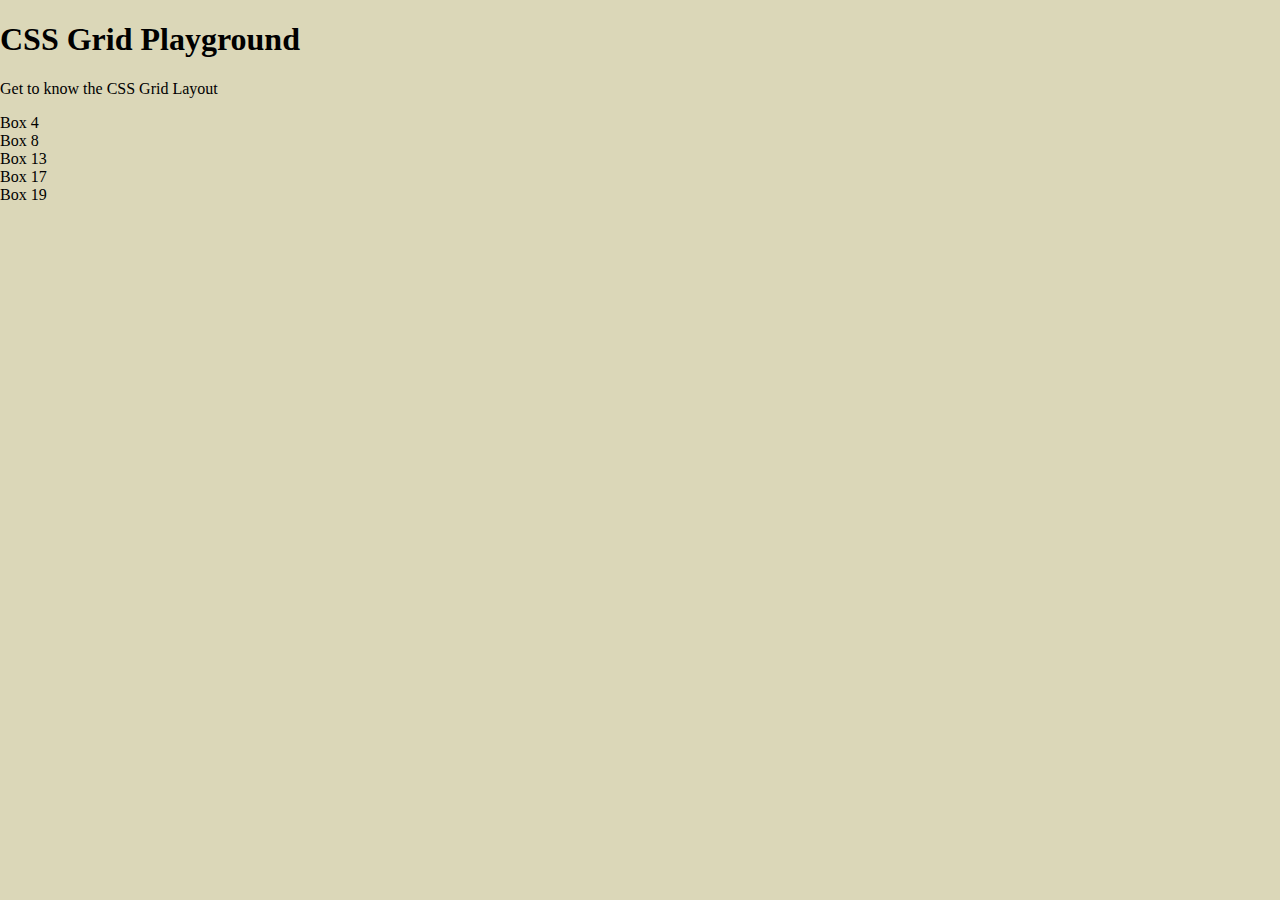
<file: index.html>
<!DOCTYPE html>
<html lang="en">
<head>
   <meta charset="UTF-8">
   <meta name="viewport" content="width=device-width, initial-scale=1.0">
   <meta http-equiv="X-UA-Compatible" content="ie=edge">
   <title>Basic Grid Demo</title>
   <link rel="stylesheet" href="style-main.css">
</head>
<body class="site">
   <header class="masthead">
      <div class="site-branding">
         <h1 class="site-title">CSS Grid Playground</h1>
         <p>Get to know the CSS Grid Layout</p>
      </div>
   </header>
   <main class="main-area">

      <section class="the-grid">
         <!-- <div class="box blue">Box 1</div> -->
         <!-- <div class="box purple">Box 2</div> -->
         <!-- <div class="box green">Box 3</div> -->
         <div class="box yellow">Box 4</div>
         <!-- <div class="box orange">Box 5</div> -->
         <!-- <div class="box red">Box 6</div> -->
         <!-- <div class="box slate">Box 7</div> -->
         <div class="box lineblue">Box 8</div>
         <!-- <div class="box linepurple">Box 9</div> -->
         <!-- <div class="box linegreen">Box 10</div> -->
         <!-- <div class="box lineyellow">Box 11</div> -->
         <!-- <div class="box lineorange">Box 12</div> -->
         <div class="box linered">Box 13</div>
         <!-- <div class="box lineslate">Box 14</div> -->
         <!-- <div class="box dotsblue">Box 15</div> -->
         <!-- <div class="box dotspurple">Box 16</div> -->
         <div class="box dotsgreen">Box 17</div>
         <!-- <div class="box dotsyellow">Box 18</div> -->
         <div class="box dotsorange">Box 19</div>
         <!-- <div class="box dotsred">Box 20</div> -->
         <!-- <div class="box dotsslate">Box21</div> -->

      </section>
   </main>


   </div>
</body>
</html>
</file>
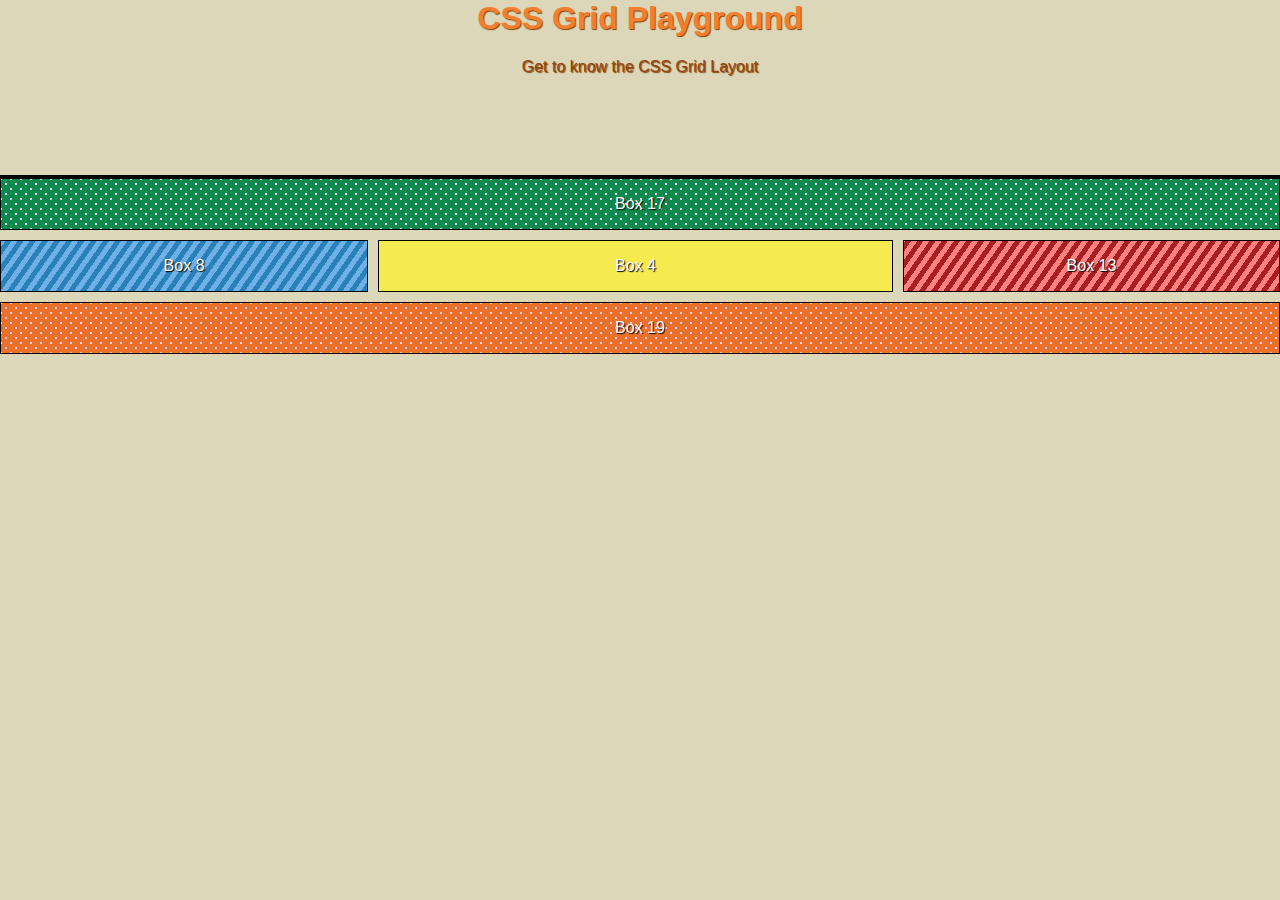
<file: colorBoxes.html>
<!DOCTYPE html>
<html lang="en">
<head>
   <meta charset="UTF-8">
   <meta name="viewport" content="width=device-width, initial-scale=1.0">
   <meta http-equiv="X-UA-Compatible" content="ie=edge">
   <title>CSS   Grid Testg</title>
   <link rel="stylesheet" href="style-grid.css">
</head>
<body>
   <header class="masthead">
      <div class="site-branding">
         <h1 class="site-title">CSS Grid Playground</h1>
         <p>Get to know the CSS Grid Layout</p>
      </div>
   </header>
   <main class="main-area">

      <section class="the-grid">
         <!-- <div class="box blue">Box 1</div> -->
         <!-- <div class="box purple">Box 2</div> -->
         <!-- <div class="box green">Box 3</div> -->
         <div class="box yellow">Box 4</div>
         <!-- <div class="box orange">Box 5</div> -->
         <!-- <div class="box red">Box 6</div> -->
         <!-- <div class="box slate">Box 7</div> -->
         <div class="box lineblue">Box 8</div>
         <!-- <div class="box linepurple">Box 9</div> -->
         <!-- <div class="box linegreen">Box 10</div> -->
         <!-- <div class="box lineyellow">Box 11</div> -->
         <!-- <div class="box lineorange">Box 12</div> -->
         <div class="box linered">Box 13</div>
         <!-- <div class="box lineslate">Box 14</div> -->
         <!-- <div class="box dotsblue">Box 15</div> -->
         <!-- <div class="box dotspurple">Box 16</div> -->
         <div class="box dotsgreen">Box 17</div>
         <!-- <div class="box dotsyellow">Box 18</div> -->
         <div class="box dotsorange">Box 19</div>
         <!-- <div class="box dotsred">Box 20</div> -->
         <!-- <div class="box dotsslate">Box21</div> -->

      </section>
   </main>


   </div>
</body>
</html>
</file>
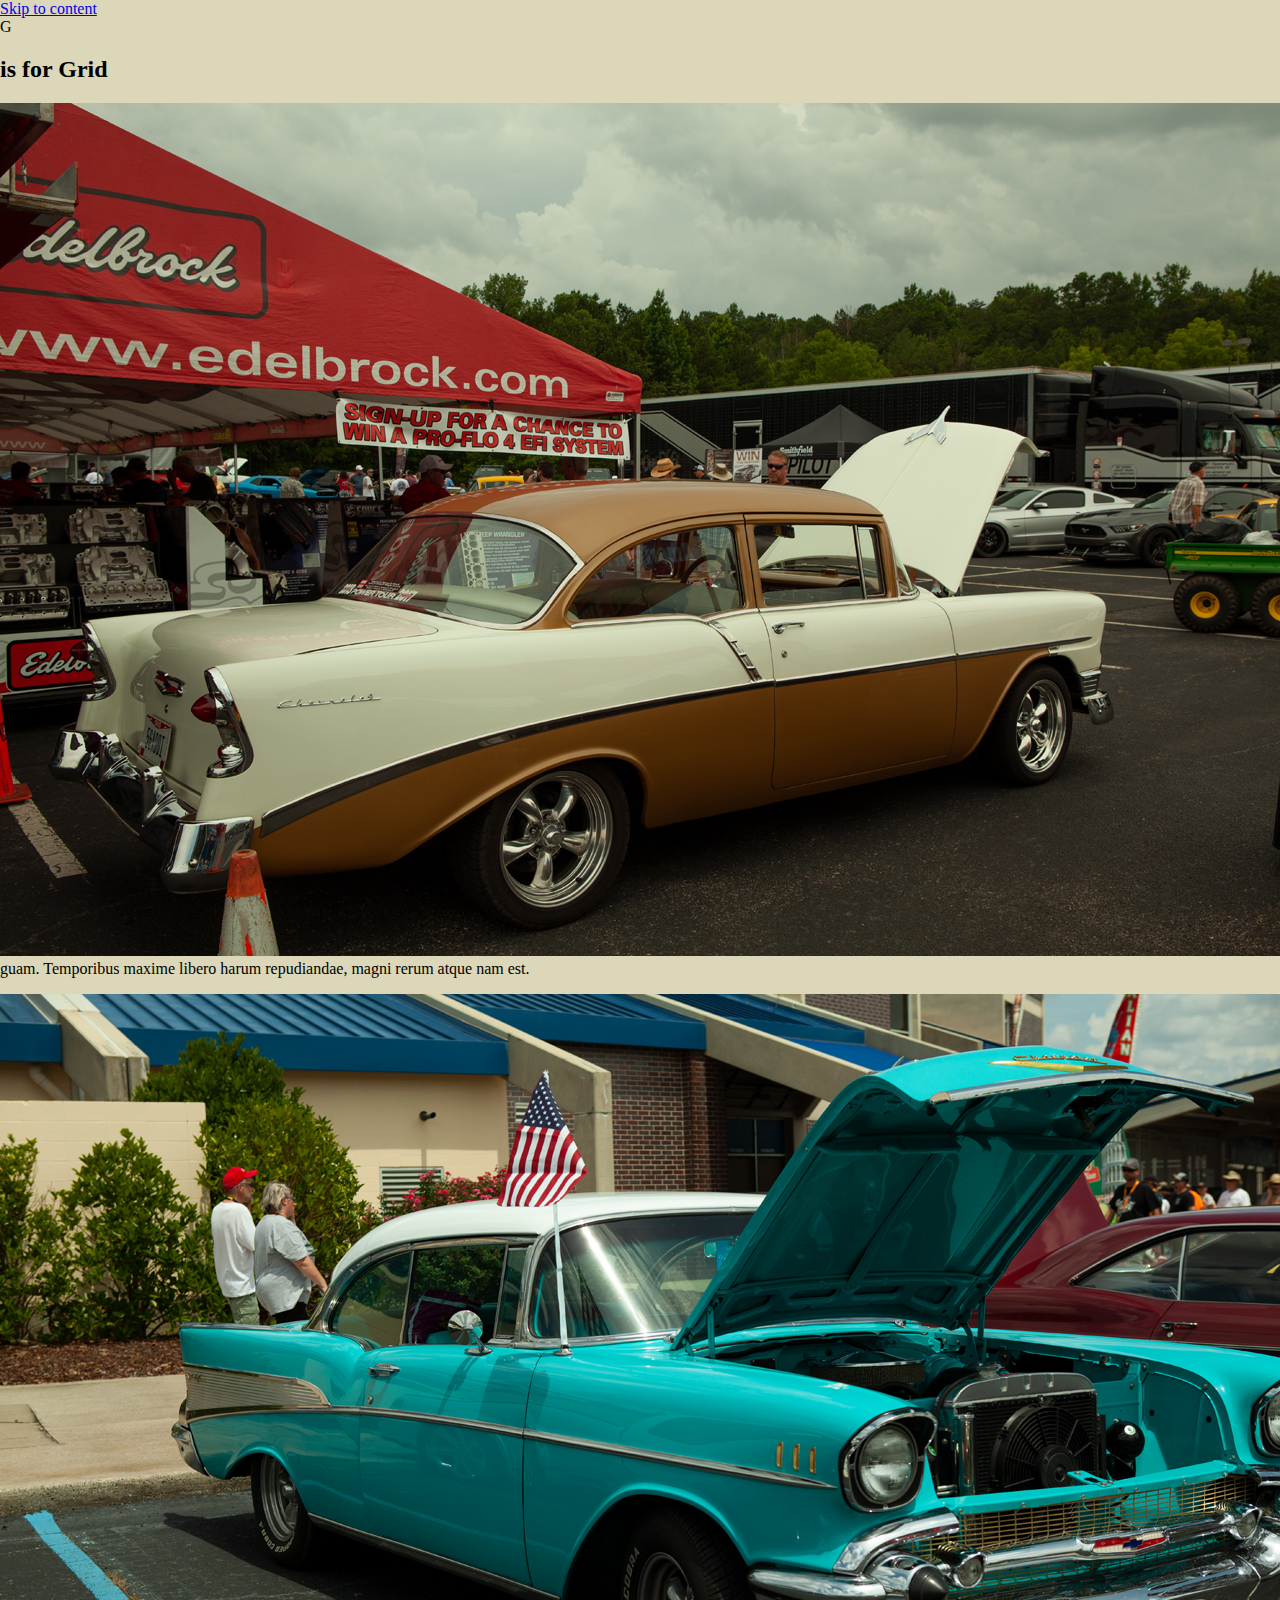
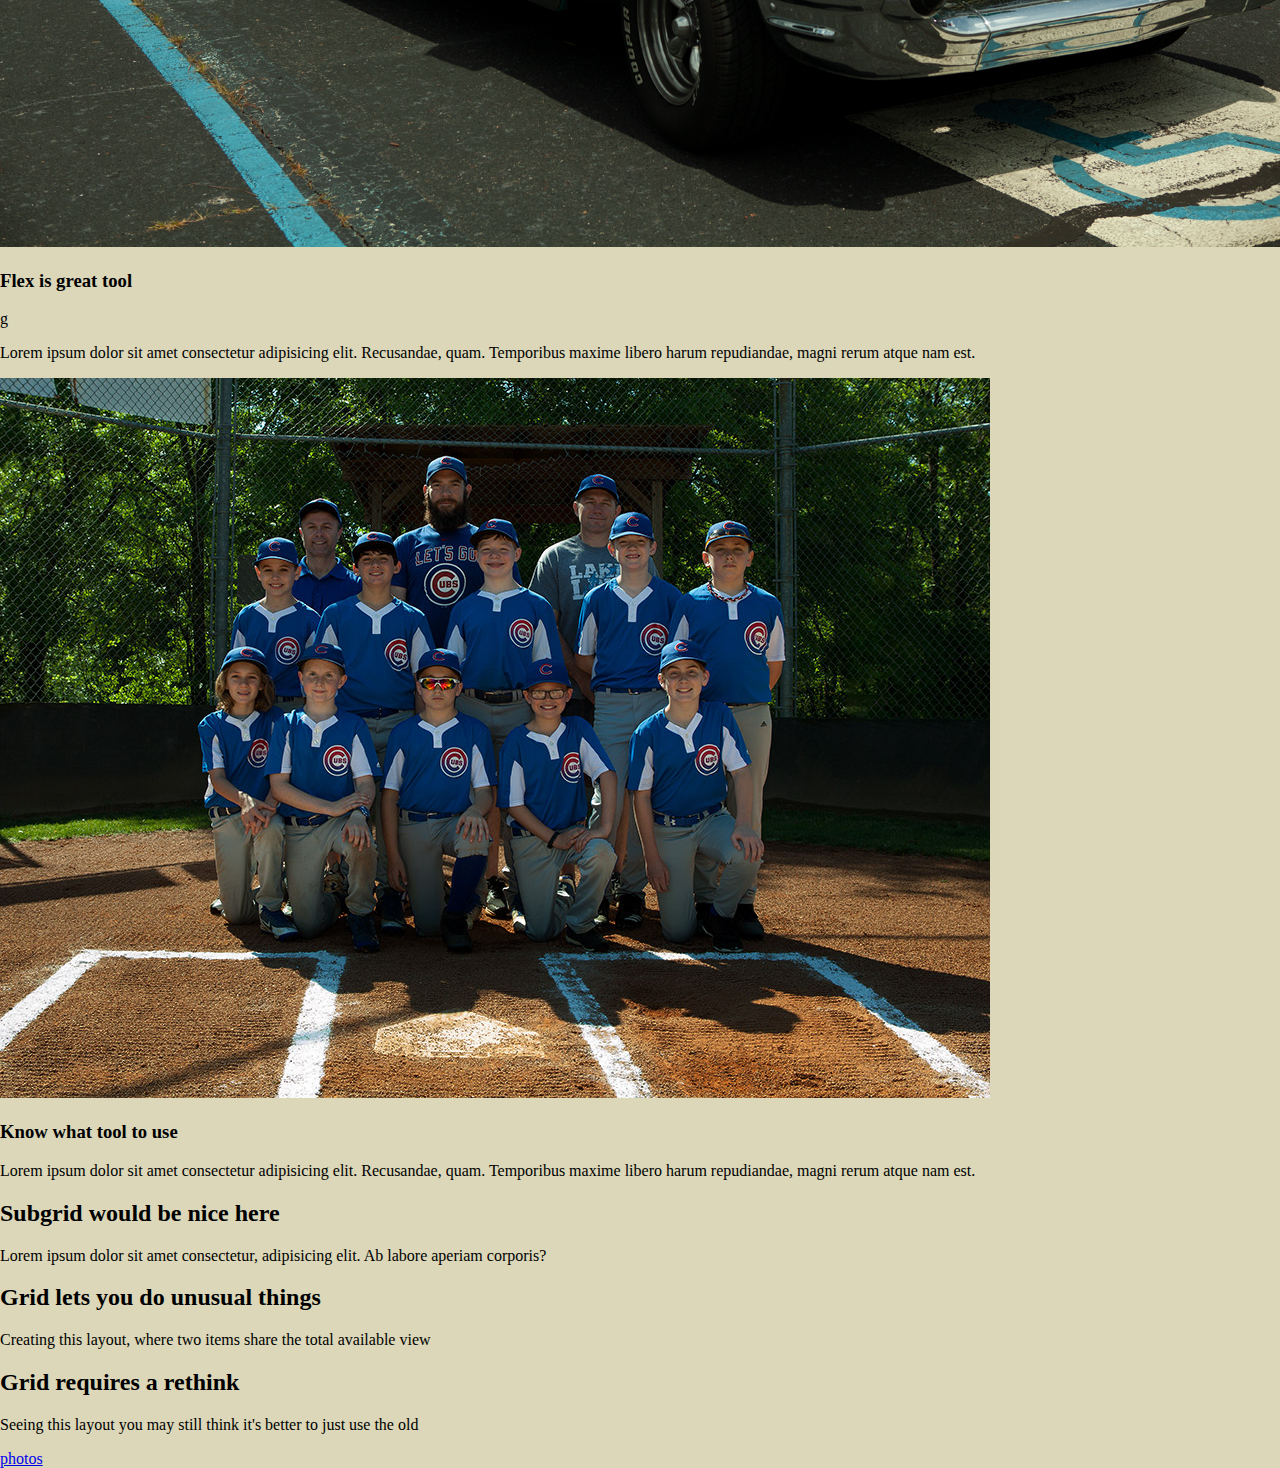
<file: fullBleedDemo.html>
<!DOCTYPE html>
<html lang="en">
<head>
   <meta charset="UTF-8">
   <meta name="viewport" content="width=device-width, initial-scale=1.0">
   <meta http-equiv="X-UA-Compatible" content="ie=edge">
   <title>Full Bleedg Demo</title>
   <link href="https://fonts.googleapis.com/css?family=Roboto+Slab" rel="stylesheet">
   <link rel="stylesheet" href="style-main.css">
</head>
<body class="site">
   <a href="#content" class="skip-link screen-reader-text">Skip to content</a>
   <header class="masthead">
      <div class="logo">G</div>
      <h2 class="site-title">is for Grid</h2>
      <IMG class = "pimg1" src="img/1.jpg" alt="1957 Chevy."></IMG>
   </header><!-- .masthead  -->
   <main id="content" class="main-area">
      <section class="splash">guam. Temporibus maxime libero harum repudiandae, magni rerum atque nam est.</p>
               </div>
            </li>
            <li>
               <img class = "pimg3" src="img/3.jpg" alt="A Solitary tree in a field">
               <div class="bucket">
                  <h3 class="bucket-title">Flex  is great tool</h3>
             g     <p>Lorem ipsum dolor sit amet consectetur adipisicing elit. Recusandae, quam. Temporibus maxime libero harum repudiandae, magni rerum atque nam est.</p>
               </div>
            </li>
            <li>
               <img class = "pimg4" src="img/4.jpg" alt="The leaf of a tropical plant">
               <div class="bucket">
                  <h3 class="bucket-title">Know what tool to use</h3>
                  <p>Lorem ipsum dolor sit amet consectetur adipisicing elit. Recusandae, quam. Temporibus maxime libero harum repudiandae, magni rerum atque nam est.</p>
               </div>
            </li>
         </ul>
      </section> <!-- .buckets -->
      <section class="more">
         <div class="more-content">
            <h2 class="content-title">Subgrid would be nice here</h2>
               <p>Lorem ipsum dolor sit amet consectetur, adipisicing elit. Ab labore aperiam corporis?</p>
         </div><!-- .more content -->
      </section><!-- .more  -->
      <section class="twins">
         <div class="twin">
            <h2 class="content-title">Grid lets you do unusual things</h2>
            <P>Creating this layout, where two items share the total available view</P>
         </div><!-- twin content -->
         <div class="twin">
            <h2 class="content-title">Grid requires a rethink</h2>
            <P>Seeing this layout you may still think it's better to just use the old </P>
         </div><!-- twin content -->
      </section><!-- .twins  -->
   </main>

   <footer class="colophon">
      <aside> <a href="https://hotrodpowertourbham.shutterfly.com" >photos</a>

      </aside>
   </footer>

   </div>
</body>
</html>
</file>
<file: style-main.css>
@import url("css/style-2.css");
</file>
<file: style-grid.css>
@import url('css/boxes.css');
@import url('css/style.css');

.the-grid{
   display:grid;
   grid-gap: 10px 10px;
   grid-template-areas:
   "header header header header header header header"
   "sidebarleft sidebarleft content content content sidebarright sidebarright"
   "footer footer footer footer footer footer footer";
   grid-rows: auto;
   /* width: 1000px;
   border: 1px solid #ededed;
   margin: 0 auto;
   grid-template-columns: repeat(12, 1fr );
   grid-column-gap: 5px;
   grid-row-gap: 5px; */
   /* grid-template-columns: 1fr 2fr 1fr 1fr 1fr; */
   /* grid-template-columns: 25% 2fr 1fr 1fr 1fr;
   grid-template-rows: 1fr 2fr 1fr 2fr 1fr; */
}
.dotsgreen {
   grid-area: header;
}
.yellow{
   grid-area: content;
}
.lineblue{
   grid-area: sidebarleft;
}
.linered{
   grid-area: sidebarright;
}
.dotsorange{
   grid-area: footer;
}


/* replaces box 2 with box 4 and pushes rest around */
/* .yellow{
   grid-column: 2/3;
   grid-row: 1/2;
} */

/* creates 2 new grid colums 5 & 6 since they didn't exist before  */
/*.yellow{
   grid-column: 3/4; /* 5 start col value 6 end col value */
/*   grid-row: 1/3;    /* 1 start row value 2 end col value  } */

/* .yellow{
   grid-column:2/3;
   grid-row: 1/2;
}
.linepurple{
   grid-column:1/2;
   grid-row: 1/2;
}
.purple{
   grid-column:3/4;
   grid-row: 2/3;  
}
.linegreen{
   grid-row:3/4;
} */
</file>
